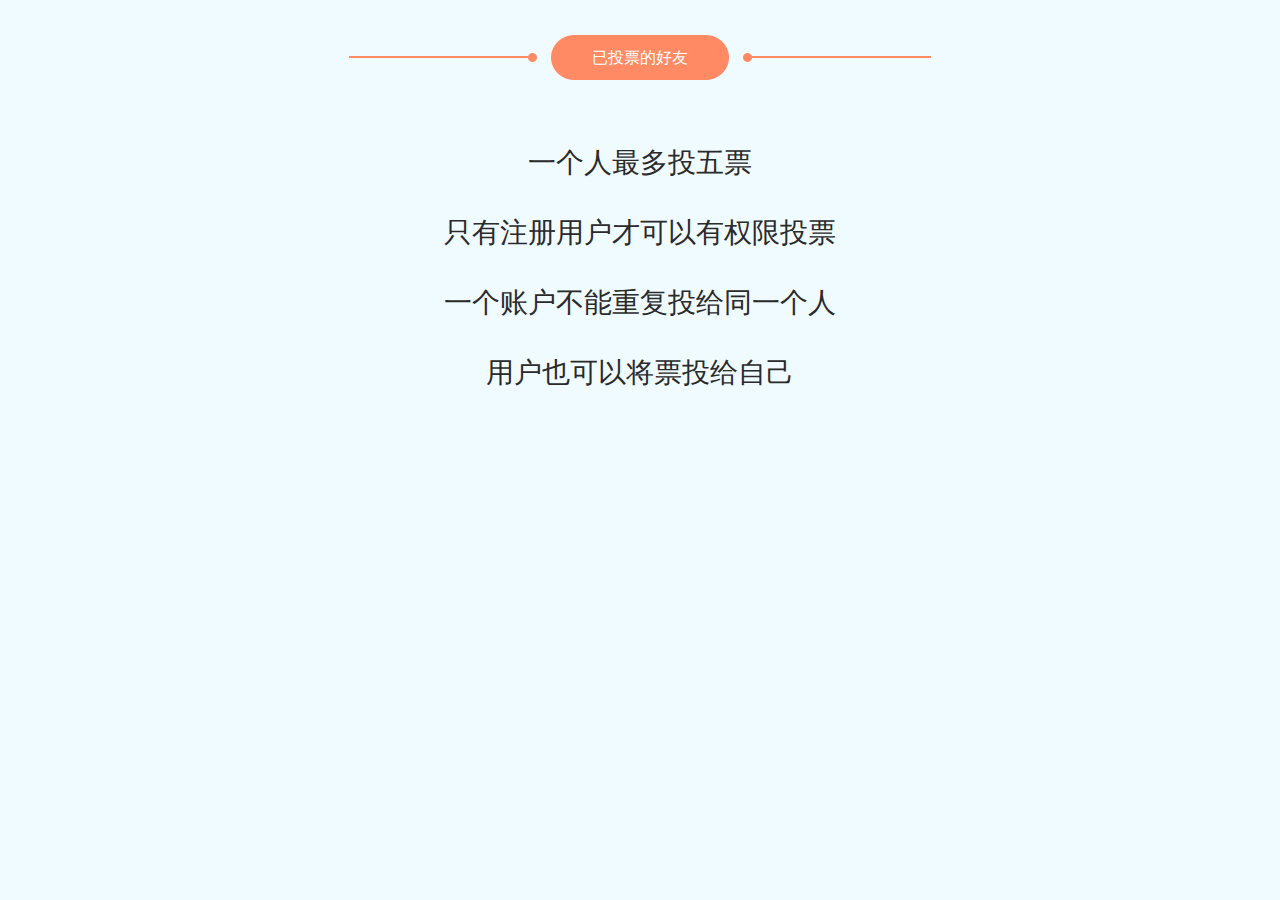
<file: template/activity.html>
<!DOCTYPE html>
<html lang="en">
<head>
    <meta http-equiv="X-UA-Compatible" content="IE=edge" />
    <meta charset="UTF-8">
    <meta http-equiv="Content-Type" content="text/html; charset=utf-8" />
    <meta http-equiv="X-UA-Compatible" content="IE=edge,chrome=1">
    <meta name="renderer" content="webkit">
    <meta content="yes" name="apple-mobile-web-app-capable">
    <meta name="viewport" content="width=device-width, initial-scale=1.0, user-scalable=0, minimum-scale=1.0, maximum-scale=1.0">
    <meta name="description" content=" ">
    <meta name="keywords" content="">
    <meta name="format-detection" content="telephone=no">
    <meta http-equiv="Cache-Control" content="no-cache, no-store, must-revalidate">
    <meta http-equiv="Pragma" content="no-cache">
    <meta http-equiv="Expires" content="0">
    <title>首页</title>
    <link rel="stylesheet" href="css/activity.css">
</head>
<body>
    <div class="wrap">
        <section>
            <div class="title">
                已投票的好友
            </div>
            <div class="content">
                <p>一个人最多投五票</p>
                <p>只有注册用户才可以有权限投票</p>
                <p>一个账户不能重复投给同一个人</p>
                <p>用户也可以将票投给自己</p>
            </div>
        </section>
    </div>
</body>
<script src="js/base.js"></script>
<script src="js/zepto.js"></script>
<script>
    $(function()
    {
        
        
    })
</script>


</html>
</file>
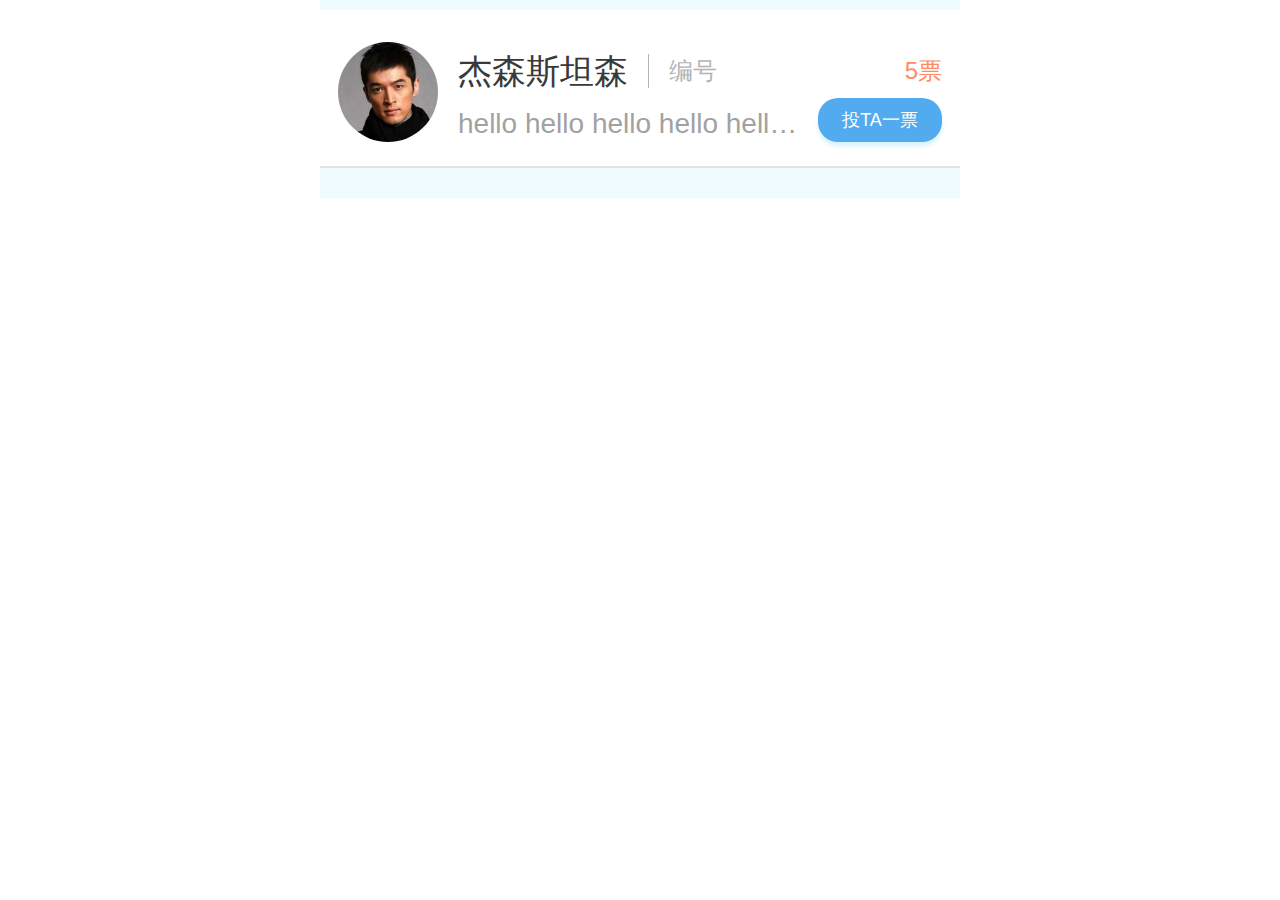
<file: template/search.html>
<!DOCTYPE html>
<html lang="en">

<head>
    <meta http-equiv="X-UA-Compatible" content="IE=edge" />
    <meta charset="UTF-8">
    <meta http-equiv="Content-Type" content="text/html; charset=utf-8" />
    <meta http-equiv="X-UA-Compatible" content="IE=edge,chrome=1">
    <meta name="renderer" content="webkit">
    <meta content="yes" name="apple-mobile-web-app-capable">
    <meta name="viewport" content="width=device-width, initial-scale=1.0, user-scalable=0, minimum-scale=1.0, maximum-scale=1.0">
    <meta name="description" content=" ">
    <meta name="keywords" content="">
    <meta name="format-detection" content="telephone=no">
    <meta http-equiv="Cache-Control" content="no-cache, no-store, must-revalidate">
    <meta http-equiv="Pragma" content="no-cache">
    <meta http-equiv="Expires" content="0">
    <title>首页</title>
    <link rel="stylesheet" href="css/index.css">
    <script src="js/base.js"></script>
</head>

<body>
    <div class="wrap">
        <!-- 头部开始 -->
        
        <!-- 头部结束 -->
        
        <!-- list开始 -->
        <section>
            <ul id="lists">
                <li>
                    <a href="#" class="header">
                        <img src="imgs/boy.png" alt="">
                    </a>
                    <div class="user_list">
                        <p class="user_msg"><span>杰森斯坦森</span><em>编号</em><i>5票</i></p>
                        <div>
                            <p>hello hello hello hello hello hello</p>
                            <button>投TA一票</button>
                        </div>
                    </div>
                </li>
            </ul>
        </section>
        <!-- list结束 -->
        
        
    </div>
</body>
<script src="js/zepto.js"></script>
<script>
   
</script>

</html>
</file>
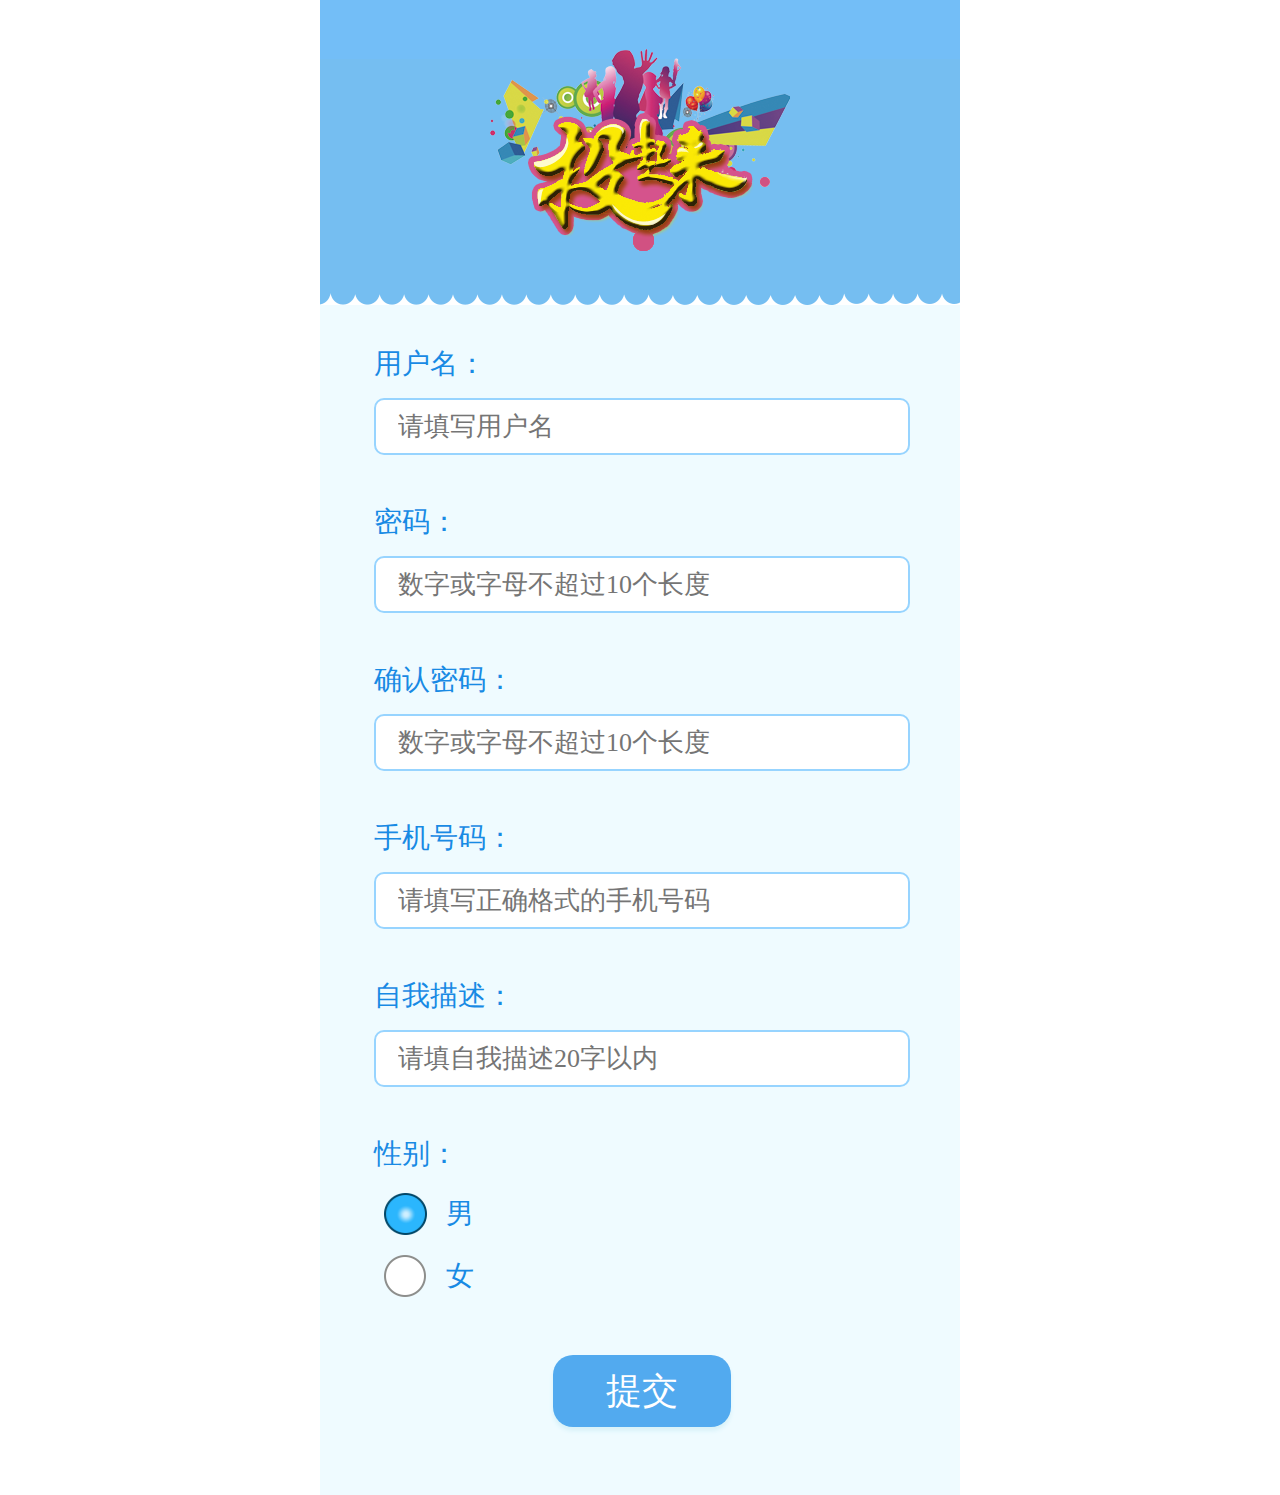
<file: template/signup.html>
<!DOCTYPE html>
<html lang="en">
<head>
    <meta http-equiv="X-UA-Compatible" content="IE=edge" />
    <meta charset="UTF-8">
    <meta http-equiv="Content-Type" content="text/html; charset=utf-8" />
    <meta http-equiv="X-UA-Compatible" content="IE=edge,chrome=1">
    <meta name="renderer" content="webkit">
    <meta content="yes" name="apple-mobile-web-app-capable">
    <meta name="viewport" content="width=device-width, initial-scale=1.0, user-scalable=0, minimum-scale=1.0, maximum-scale=1.0">
    <meta name="description" content=" ">
    <meta name="keywords" content="">
    <meta name="format-detection" content="telephone=no">
    <meta http-equiv="Cache-Control" content="no-cache, no-store, must-revalidate">
    <meta http-equiv="Pragma" content="no-cache">
    <meta http-equiv="Expires" content="0">
    <title>首页</title>
    <link rel="stylesheet" href="css/signup.css">
</head>
<body>
    <div class="wrap">
        <header>
            <div>
                
            </div>
        </header>
        
        <section>
            <ul>
                <li>
                    <p>用户名：</p>
                    <input x-format="username" name="username" type="text" placeholder="请填写用户名">
                </li>
                <li>
                    <p>密码：</p>
                    <input x-format="password" name="password" type="password" placeholder="数字或字母不超过10个长度">
                </li>
                <li>
                    <p>确认密码：</p>
                    <input x-format="password" name="rpassword" type="password" placeholder="数字或字母不超过10个长度">
                </li>
                <li>
                    <p>手机号码：</p>
                    <input x-format="phone" name="tel" type="number" placeholder="请填写正确格式的手机号码">
                </li>
                <li>
                    <p>自我描述：</p>
                    <input x-format="describe" name="describe" type="text" placeholder="请填自我描述20字以内">
                </li>
                <li>
                    <p>性别：</p>
                    <div id="sex" data-sex="男">
                        <a class="radio on" href="javascript:;">男</a>
                        <a class="radio" href="javascript:;">女</a>
                    </div>
                </li>
                <li>
                    <div class="btn_box">
                        <button id="submit">提交</button>
                    </div>
                </li>
            </ul>
        </section>
    </div>
</body>
<script src="js/base.js"></script>
<script src="js/zepto.js"></script>
<script>
    $(function()
    {
        $('#submit').click(function()
        {
            let username = $('[name=username]').val()
            let password = $('[name=password]').val()
            let rpassword = $('[name=rpassword]').val()
            let tel = $('[name=tel]').val()
            let describe = $('[name=describe]').val()
            let sex = $('#sex').attr('data-sex')
            var user = [
                username,
                password,
                rpassword,
                tel,
                describe,
                sex
            ]
            console.log(user)
            user.forEach(function(item)
            {
                if(item == '') return alert(item + '不能为空')
                console.log(item)
            })
        })
        
        $('#sex a').click(function()
        {
            if($(this).hasClass == 'on')
            {
                $(this).removeClass('on')
            }
            else
            {
                $(this).addClass('on')
            }
            $(this).siblings().removeClass('on')
            $('#sex').attr({'data-sex': $(this).html()})
        })
        
        
        
        //正则验证？？
        var types = {
            'phone' : /^1\d{8}/,//电话
            'password' : /^[a-zA-Z]\w{5,10}$/g,    //密码：数字|字母 不超过10
            'username' : /\S/,  //用户名
            'describe': /\S/
        }
        var a_input = $('input');
        a_input.each(function()
        {
            //var placehd = $(this).attr('placeholder');
            a_input.keydown(function()
            {
                $(this).css({ 'border-color' : '' });
                //$(this).attr('placeholder', placehd);
            });

            a_input.change(function()
            {
                var oFormat = $(this).attr('x-format');
                if(oFormat in types)
                {
                    oFormat = types[oFormat];
                }
                else
                {
                    oFormat = new RegExp(oFormat, 'gi');
                }

                if($(this).val().match(oFormat) == null )
                {
                    $(this).val('');
                    $(this).css({ 'border-color' : '#f40', 'outline' : 'none'});
                    //$(this).attr('placeholder','输入错误，请重新输入');
                    //alert('输入错误，请重新输入')
                }
            });
        });
        
        
        
    })
</script>


</html>
</file>
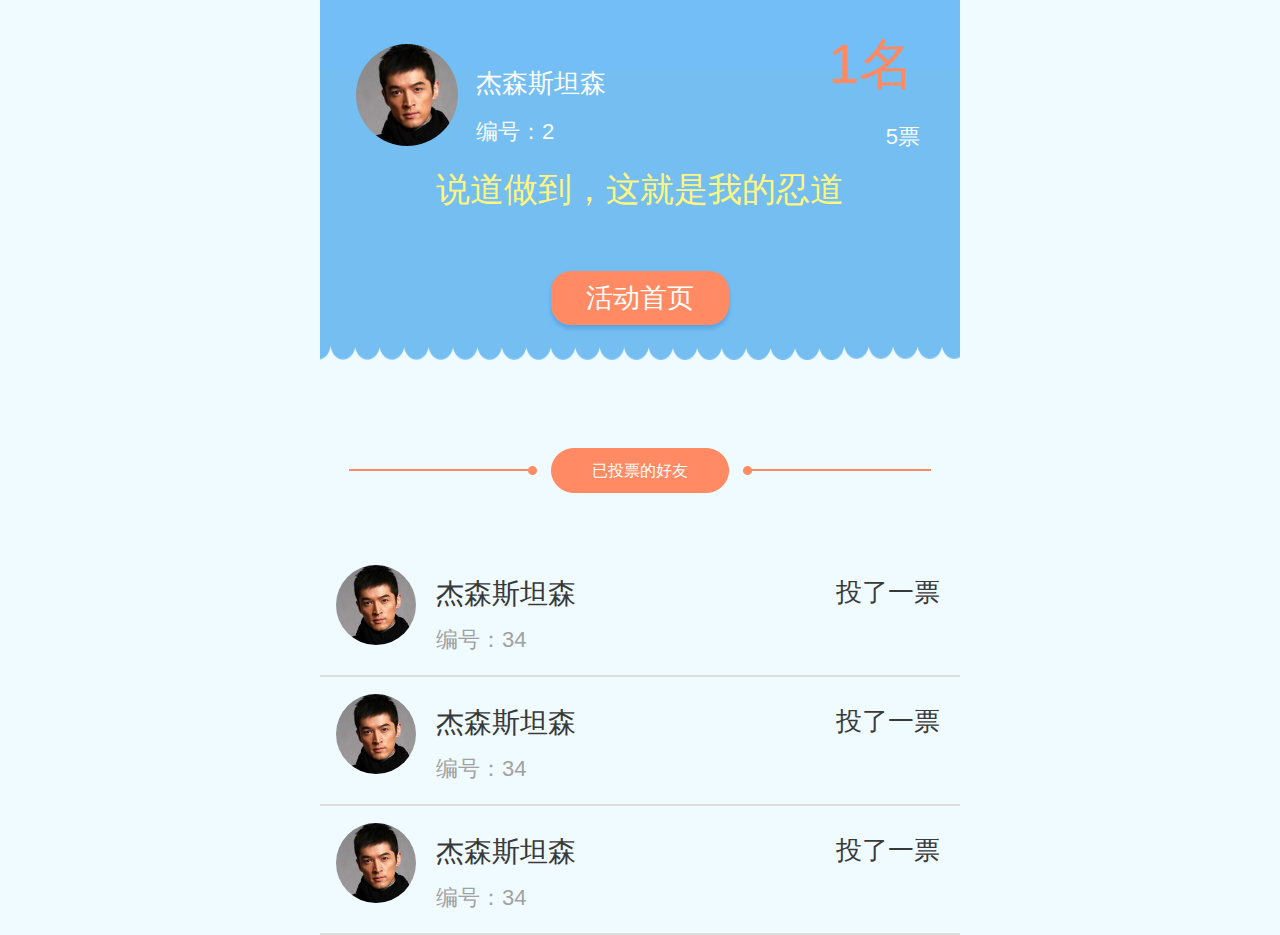
<file: template/user.html>
<!DOCTYPE html>
<html lang="en">
<head>
    <meta http-equiv="X-UA-Compatible" content="IE=edge" />
    <meta charset="UTF-8">
    <meta http-equiv="Content-Type" content="text/html; charset=utf-8" />
    <meta http-equiv="X-UA-Compatible" content="IE=edge,chrome=1">
    <meta name="renderer" content="webkit">
    <meta content="yes" name="apple-mobile-web-app-capable">
    <meta name="viewport" content="width=device-width, initial-scale=1.0, user-scalable=0, minimum-scale=1.0, maximum-scale=1.0">
    <meta name="description" content=" ">
    <meta name="keywords" content="">
    <meta name="format-detection" content="telephone=no">
    <meta http-equiv="Cache-Control" content="no-cache, no-store, must-revalidate">
    <meta http-equiv="Pragma" content="no-cache">
    <meta http-equiv="Expires" content="0">
    <title>首页</title>
    <link rel="stylesheet" href="css/user.css">
</head>
<body>
    <div class="wrap">
        <header>
            <div class="user_info">
                <a href="javascript:;"><img src="./imgs/boy.png" alt=""></a>
                <div>
                    <h3>杰森斯坦森</h3>
                    <p>编号：2</p>
                </div>
            </div>
            <h5>说道做到，这就是我的忍道 </h5>
            <div class="btn_box">
                <a class="btn" href="/template/index.html">活动首页</a>
            </div>
            <div class="pos">
                <h3>1名</h3>
                <p>5票</p>
            </div>
        </header>
        
        <section>
            <div class="title">
                已投票的好友
            </div>
            <ul>
                <li>
                    <a href="#"><img src="imgs/boy.png" alt=""></a>
                    <div>
                        <h2>杰森斯坦森<span>投了一票</span></h2>
                        <p>编号：34</p>
                    </div>
                </li>
                <li>
                    <a href="#"><img src="imgs/boy.png" alt=""></a>
                    <div>
                        <h2>杰森斯坦森<span>投了一票</span></h2>
                        <p>编号：34</p>
                    </div>
                </li>
                <li>
                    <a href="#"><img src="imgs/boy.png" alt=""></a>
                    <div>
                        <h2>杰森斯坦森<span>投了一票</span></h2>
                        <p>编号：34</p>
                    </div>
                </li>
            </ul>
        </section>
    </div>
</body>
<script src="js/base.js"></script>
<script src="js/zepto.js"></script>
<script>
    $(function()
    {
        
        
    })
</script>


</html>
</file>
<file: template/css/activity.css>
@charset "utf-8";
/* 清除默认样式 */
/*
@charset "utf-8";
*/
/* 清除默认样式 
//@import "base";
.reset();
*/
/* webkit, opera, IE9 */
::selection {
  background: #fc9e2f /*fcd3da*/;
  color: #fff;
}
/* mozilla firefox */
::-moz-selection {
  background: #fc9e2f;
  color: #fff;
}
input::-ms-clear {
  display: none;
}
input::-ms-reveal {
  display: none;
}
.cl:after,
.clearfix:after {
  content: "";
  display: block;
  height: 0;
  clear: both;
  visibility: hidden;
}
.cl,
.clearfix {
  zoom: 1;
}
.mt-13 {
  margin-top: 13px;
}
.mt-0 {
  margin-top: 0px !important;
}
.mt-5 {
  margin-top: 5px !important;
}
.mt-10 {
  margin-top: 10px !important;
}
.mt-40 {
  margin-top: 40px;
}
.mt-60 {
  margin-top: 60px;
}
.ml-20 {
  margin-left: 20px;
}
.ml-30 {
  margin-left: 30px;
}
.ml-50 {
  margin-left: 50px;
}
.pb-0 {
  padding-bottom: 0px !important;
}
.bd-c {
  border: 1px solid #ccc;
}
/*
 *  STYLE 1
 */
#style-1::-webkit-scrollbar-track {
  -webkit-box-shadow: inset 0 0 6px rgba(0, 0, 0, 0.3);
  border-radius: 10px;
  background-color: #0f0d0d;
}
#style-1::-webkit-scrollbar {
  width: 6px;
  height: 10px;
  background-color: #F5F5F5;
}
#style-1::-webkit-scrollbar-horizontal {
  border-radius: 10px;
  -webkit-box-shadow: inset 0 0 6px rgba(0, 0, 0, 0.3);
  background-color: #555;
}
/*
 *  STYLE 2
 */
#style-2::-webkit-scrollbar-track {
  -webkit-box-shadow: inset 0 0 6px rgba(0, 0, 0, 0.3);
  border-radius: 0px;
  background-color: #F5F5F5;
}
#style-2::-webkit-scrollbar {
  width: 10px;
  height: 10px;
  background-color: #F5F5F5;
}
#style-2::-webkit-scrollbar-thumb {
  border-radius: 0px;
  -webkit-box-shadow: inset 0 0 6px rgba(0, 0, 0, 0.3);
  background-color: #3c3c3c;
}
/*
 *  STYLE 3
 */
#style-3::-webkit-scrollbar-track {
  -webkit-box-shadow: inset 0 0 6px rgba(0, 0, 0, 0.3);
  background-color: #F5F5F5;
}
#style-3::-webkit-scrollbar {
  width: 6px;
  height: 6px;
  background-color: #F5F5F5;
}
#style-3::-webkit-scrollbar-thumb {
  background-color: #000000;
}
/*
 *  STYLE 4
 */
#style-4::-webkit-scrollbar-track {
  -webkit-box-shadow: inset 0 0 6px rgba(0, 0, 0, 0.3);
  background-color: #F5F5F5;
}
#style-4::-webkit-scrollbar {
  width: 10px;
  background-color: #F5F5F5;
}
#style-4::-webkit-scrollbar-thumb {
  background-color: #000000;
  border: 2px solid #555555;
}
/*
 *  STYLE 5
 */
#style-5::-webkit-scrollbar-track {
  -webkit-box-shadow: inset 0 0 6px rgba(0, 0, 0, 0.3);
  background-color: #F5F5F5;
}
#style-5::-webkit-scrollbar {
  width: 10px;
  background-color: #F5F5F5;
}
#style-5::-webkit-scrollbar-thumb {
  background-color: #0ae;
  background-image: -webkit-gradient(linear, 0 0, 0 100%, color-stop(0.5, rgba(255, 255, 255, 0.2)), color-stop(0.5, transparent), to(transparent));
}
/*
 *  STYLE 6
 */
#style-6::-webkit-scrollbar-track {
  -webkit-box-shadow: inset 0 0 6px rgba(0, 0, 0, 0.3);
  background-color: #F5F5F5;
}
#style-6::-webkit-scrollbar {
  width: 10px;
  background-color: #F5F5F5;
}
#style-6::-webkit-scrollbar-thumb {
  background-color: #F90;
  background-image: -webkit-linear-gradient(45deg, rgba(255, 255, 255, 0.2) 25%, transparent 25%, transparent 50%, rgba(255, 255, 255, 0.2) 50%, rgba(255, 255, 255, 0.2) 75%, transparent 75%, transparent);
}
/*
 *  STYLE 7
 */
#style-7::-webkit-scrollbar-track {
  -webkit-box-shadow: inset 0 0 6px rgba(0, 0, 0, 0.3);
  background-color: #F5F5F5;
  border-radius: 10px;
}
#style-7::-webkit-scrollbar {
  width: 10px;
  background-color: #F5F5F5;
}
#style-7::-webkit-scrollbar-thumb {
  border-radius: 10px;
  background-image: -webkit-gradient(linear, left bottom, left top, color-stop(0.44, #7a99d9), color-stop(0.72, #497dbd), color-stop(0.86, #1c3a94));
}
/*
 *  STYLE 8
 */
#style-8::-webkit-scrollbar-track {
  border: 1px solid black;
  background-color: #F5F5F5;
}
#style-8::-webkit-scrollbar {
  width: 10px;
  background-color: #F5F5F5;
}
#style-8::-webkit-scrollbar-thumb {
  background-color: #000000;
}
/*
 *  STYLE 9
 */
#style-9::-webkit-scrollbar-track {
  -webkit-box-shadow: inset 0 0 6px rgba(0, 0, 0, 0.3);
  background-color: #F5F5F5;
}
#style-9::-webkit-scrollbar {
  width: 10px;
  background-color: #F5F5F5;
}
#style-9::-webkit-scrollbar-thumb {
  background-color: #F90;
  background-image: -webkit-linear-gradient(90deg, rgba(255, 255, 255, 0.2) 25%, transparent 25%, transparent 50%, rgba(255, 255, 255, 0.2) 50%, rgba(255, 255, 255, 0.2) 75%, transparent 75%, transparent);
}
/*
 *  STYLE 10
 */
#style-10::-webkit-scrollbar-track {
  -webkit-box-shadow: inset 0 0 6px rgba(0, 0, 0, 0.3);
  background-color: #F5F5F5;
  border-radius: 10px;
}
#style-10::-webkit-scrollbar {
  width: 10px;
  background-color: #F5F5F5;
}
#style-10::-webkit-scrollbar-thumb {
  background-color: #AAA;
  border-radius: 10px;
  background-image: -webkit-linear-gradient(90deg, rgba(0, 0, 0, 0.2) 25%, transparent 25%, transparent 50%, rgba(0, 0, 0, 0.2) 50%, rgba(0, 0, 0, 0.2) 75%, transparent 75%, transparent);
}
/*
 *  STYLE 11
 */
#style-11::-webkit-scrollbar-track {
  -webkit-box-shadow: inset 0 0 6px rgba(0, 0, 0, 0.3);
  background-color: #F5F5F5;
  border-radius: 10px;
}
#style-11::-webkit-scrollbar {
  width: 10px;
  background-color: #F5F5F5;
}
#style-11::-webkit-scrollbar-thumb {
  background-color: #3366FF;
  border-radius: 10px;
  background-image: -webkit-linear-gradient(0deg, rgba(255, 255, 255, 0.5) 25%, transparent 25%, transparent 50%, rgba(255, 255, 255, 0.5) 50%, rgba(255, 255, 255, 0.5) 75%, transparent 75%, transparent);
}
/*
 *  STYLE 12
 */
#style-12::-webkit-scrollbar-track {
  -webkit-box-shadow: inset 0 0 6px rgba(0, 0, 0, 0.9);
  border-radius: 10px;
  background-color: #444444;
}
#style-12::-webkit-scrollbar {
  width: 12px;
  background-color: #F5F5F5;
}
#style-12::-webkit-scrollbar-thumb {
  border-radius: 10px;
  background-color: #D62929;
  background-image: -webkit-linear-gradient(90deg, transparent, rgba(0, 0, 0, 0.4) 50%, transparent, transparent);
}
/*
 *  STYLE 13
 */
#style-13::-webkit-scrollbar-track {
  -webkit-box-shadow: inset 0 0 6px rgba(0, 0, 0, 0.9);
  border-radius: 10px;
  background-color: #CCCCCC;
}
#style-13::-webkit-scrollbar {
  width: 12px;
  background-color: #F5F5F5;
}
#style-13::-webkit-scrollbar-thumb {
  border-radius: 10px;
  background-color: #D62929;
  background-image: -webkit-linear-gradient(90deg, transparent, rgba(0, 0, 0, 0.4) 50%, transparent, transparent);
}
/*
 *  STYLE 14
 */
#style-14::-webkit-scrollbar-track {
  -webkit-box-shadow: inset 0 0 6px rgba(0, 0, 0, 0.6);
  background-color: #CCCCCC;
}
#style-14::-webkit-scrollbar {
  width: 10px;
  background-color: #F5F5F5;
}
#style-14::-webkit-scrollbar-thumb {
  background-color: #FFF;
  background-image: -webkit-linear-gradient(90deg, #000000 0%, #000000 25%, transparent 100%, #000000 75%, transparent);
}
/*
 *  STYLE 15
 */
#style-15::-webkit-scrollbar-track {
  -webkit-box-shadow: inset 0 0 6px rgba(0, 0, 0, 0.1);
  background-color: #F5F5F5;
  border-radius: 10px;
}
#style-15::-webkit-scrollbar {
  width: 10px;
  background-color: #F5F5F5;
}
#style-15::-webkit-scrollbar-thumb {
  border-radius: 10px;
  background-color: #FFF;
  background-image: -webkit-gradient(linear, 40% 0%, 75% 84%, from(#4d9c41), to(#19911d), color-stop(0.6, #54de5d));
}
/*
 *  STYLE 16
 */
#style-16::-webkit-scrollbar-track {
  -webkit-box-shadow: inset 0 0 6px rgba(0, 0, 0, 0.1);
  background-color: #F5F5F5;
  border-radius: 10px;
}
#style-16::-webkit-scrollbar {
  width: 10px;
  background-color: #F5F5F5;
}
#style-16::-webkit-scrollbar-thumb {
  border-radius: 10px;
  background-color: #FFF;
  background-image: -webkit-linear-gradient(top, #e4f5fc 0%, #bfe8f9 50%, #9fd8ef 51%, #2ab0ed 100%);
}
* {
  margin: 0;
  padding: 0;
}
input,
textarea,
button {
  outline: none;
  border: none;
  background: none;
}
textarea {
  resize: none;
}
a {
  text-decoration: none;
}
h1,
h2,
h3,
h4,
h5,
h6 {
  font-size: 12px;
  font-weight: normal;
}
i,
em {
  font-style: normal;
}
html,
body,
ul,
li,
ol,
dl,
dd,
dt,
p,
h1,
h2,
h3,
h4,
h5,
h6,
form,
fieldset,
legend,
img {
  margin: 0;
  padding: 0;
}
fieldset,
img {
  border: none;
}
address,
caption,
cite,
code,
dfn,
th,
var {
  font-style: normal;
  font-weight: normal;
}
ul,
ol,
li {
  list-style: none;
}
input {
  padding-top: 0;
  padding-bottom: 0;
  font-family: "SimSun", "宋体";
}
input::-moz-focus-inner {
  border: none;
  padding: 0;
}
input {
  vertical-align: middle;
}
input,
textarea,
button {
  font-size: 12px;
  margin: 0;
}
input[type="text"],
input[type="password"],
textarea,
button {
  outline-style: none;
  -webkit-appearance: none;
}
textarea {
  resize: none;
}
input,
textarea,
button {
  background: none;
  border: none;
}
table {
  border-collapse: collapse;
}
body {
  color: #333;
  font: 12px "SimSun", "宋体", "Arial Narrow", HELVETICA;
  background: #fff;
}
a {
  color: #666;
  text-decoration: none;
}
.wrap {
  width: 6.4rem;
  margin: 0 auto;
}
body {
  background: #effbff;
}
section .title {
  width: 5.83rem;
  height: 0.45rem;
  background-image: url(../imgs/shape.png);
  background-repeat: no-repeat;
  background-position: center;
  background-size: 5.83rem 0.45rem;
  color: #fff;
  margin-left: auto;
  margin-right: auto;
  text-align: center;
  line-height: 0.45rem;
  font-size: 0.16rem;
  margin-top: 0.35rem;
}
section .content {
  margin-top: 0.48rem;
}
section .content p {
  text-align: center;
  font-size: 0.28rem;
  color: #2b2a2b;
  line-height: 0.7rem;
}
</file>
<file: template/css/index.css>
@charset "utf-8";
/* 清除默认样式 */
/*
@charset "utf-8";
*/
/* 清除默认样式 
//@import "base";
.reset();
*/
/* webkit, opera, IE9 */
::selection {
  background: #fc9e2f /*fcd3da*/;
  color: #fff;
}
/* mozilla firefox */
::-moz-selection {
  background: #fc9e2f;
  color: #fff;
}
input::-ms-clear {
  display: none;
}
input::-ms-reveal {
  display: none;
}
.cl:after,
.clearfix:after {
  content: "";
  display: block;
  height: 0;
  clear: both;
  visibility: hidden;
}
.cl,
.clearfix {
  zoom: 1;
}
.mt-13 {
  margin-top: 13px;
}
.mt-0 {
  margin-top: 0px !important;
}
.mt-5 {
  margin-top: 5px !important;
}
.mt-10 {
  margin-top: 10px !important;
}
.mt-40 {
  margin-top: 40px;
}
.mt-60 {
  margin-top: 60px;
}
.ml-20 {
  margin-left: 20px;
}
.ml-30 {
  margin-left: 30px;
}
.ml-50 {
  margin-left: 50px;
}
.pb-0 {
  padding-bottom: 0px !important;
}
.bd-c {
  border: 1px solid #ccc;
}
/*
 *  STYLE 1
 */
#style-1::-webkit-scrollbar-track {
  -webkit-box-shadow: inset 0 0 6px rgba(0, 0, 0, 0.3);
  border-radius: 10px;
  background-color: #0f0d0d;
}
#style-1::-webkit-scrollbar {
  width: 6px;
  height: 10px;
  background-color: #F5F5F5;
}
#style-1::-webkit-scrollbar-horizontal {
  border-radius: 10px;
  -webkit-box-shadow: inset 0 0 6px rgba(0, 0, 0, 0.3);
  background-color: #555;
}
/*
 *  STYLE 2
 */
#style-2::-webkit-scrollbar-track {
  -webkit-box-shadow: inset 0 0 6px rgba(0, 0, 0, 0.3);
  border-radius: 0px;
  background-color: #F5F5F5;
}
#style-2::-webkit-scrollbar {
  width: 10px;
  height: 10px;
  background-color: #F5F5F5;
}
#style-2::-webkit-scrollbar-thumb {
  border-radius: 0px;
  -webkit-box-shadow: inset 0 0 6px rgba(0, 0, 0, 0.3);
  background-color: #3c3c3c;
}
/*
 *  STYLE 3
 */
#style-3::-webkit-scrollbar-track {
  -webkit-box-shadow: inset 0 0 6px rgba(0, 0, 0, 0.3);
  background-color: #F5F5F5;
}
#style-3::-webkit-scrollbar {
  width: 6px;
  height: 6px;
  background-color: #F5F5F5;
}
#style-3::-webkit-scrollbar-thumb {
  background-color: #000000;
}
/*
 *  STYLE 4
 */
#style-4::-webkit-scrollbar-track {
  -webkit-box-shadow: inset 0 0 6px rgba(0, 0, 0, 0.3);
  background-color: #F5F5F5;
}
#style-4::-webkit-scrollbar {
  width: 10px;
  background-color: #F5F5F5;
}
#style-4::-webkit-scrollbar-thumb {
  background-color: #000000;
  border: 2px solid #555555;
}
/*
 *  STYLE 5
 */
#style-5::-webkit-scrollbar-track {
  -webkit-box-shadow: inset 0 0 6px rgba(0, 0, 0, 0.3);
  background-color: #F5F5F5;
}
#style-5::-webkit-scrollbar {
  width: 10px;
  background-color: #F5F5F5;
}
#style-5::-webkit-scrollbar-thumb {
  background-color: #0ae;
  background-image: -webkit-gradient(linear, 0 0, 0 100%, color-stop(0.5, rgba(255, 255, 255, 0.2)), color-stop(0.5, transparent), to(transparent));
}
/*
 *  STYLE 6
 */
#style-6::-webkit-scrollbar-track {
  -webkit-box-shadow: inset 0 0 6px rgba(0, 0, 0, 0.3);
  background-color: #F5F5F5;
}
#style-6::-webkit-scrollbar {
  width: 10px;
  background-color: #F5F5F5;
}
#style-6::-webkit-scrollbar-thumb {
  background-color: #F90;
  background-image: -webkit-linear-gradient(45deg, rgba(255, 255, 255, 0.2) 25%, transparent 25%, transparent 50%, rgba(255, 255, 255, 0.2) 50%, rgba(255, 255, 255, 0.2) 75%, transparent 75%, transparent);
}
/*
 *  STYLE 7
 */
#style-7::-webkit-scrollbar-track {
  -webkit-box-shadow: inset 0 0 6px rgba(0, 0, 0, 0.3);
  background-color: #F5F5F5;
  border-radius: 10px;
}
#style-7::-webkit-scrollbar {
  width: 10px;
  background-color: #F5F5F5;
}
#style-7::-webkit-scrollbar-thumb {
  border-radius: 10px;
  background-image: -webkit-gradient(linear, left bottom, left top, color-stop(0.44, #7a99d9), color-stop(0.72, #497dbd), color-stop(0.86, #1c3a94));
}
/*
 *  STYLE 8
 */
#style-8::-webkit-scrollbar-track {
  border: 1px solid black;
  background-color: #F5F5F5;
}
#style-8::-webkit-scrollbar {
  width: 10px;
  background-color: #F5F5F5;
}
#style-8::-webkit-scrollbar-thumb {
  background-color: #000000;
}
/*
 *  STYLE 9
 */
#style-9::-webkit-scrollbar-track {
  -webkit-box-shadow: inset 0 0 6px rgba(0, 0, 0, 0.3);
  background-color: #F5F5F5;
}
#style-9::-webkit-scrollbar {
  width: 10px;
  background-color: #F5F5F5;
}
#style-9::-webkit-scrollbar-thumb {
  background-color: #F90;
  background-image: -webkit-linear-gradient(90deg, rgba(255, 255, 255, 0.2) 25%, transparent 25%, transparent 50%, rgba(255, 255, 255, 0.2) 50%, rgba(255, 255, 255, 0.2) 75%, transparent 75%, transparent);
}
/*
 *  STYLE 10
 */
#style-10::-webkit-scrollbar-track {
  -webkit-box-shadow: inset 0 0 6px rgba(0, 0, 0, 0.3);
  background-color: #F5F5F5;
  border-radius: 10px;
}
#style-10::-webkit-scrollbar {
  width: 10px;
  background-color: #F5F5F5;
}
#style-10::-webkit-scrollbar-thumb {
  background-color: #AAA;
  border-radius: 10px;
  background-image: -webkit-linear-gradient(90deg, rgba(0, 0, 0, 0.2) 25%, transparent 25%, transparent 50%, rgba(0, 0, 0, 0.2) 50%, rgba(0, 0, 0, 0.2) 75%, transparent 75%, transparent);
}
/*
 *  STYLE 11
 */
#style-11::-webkit-scrollbar-track {
  -webkit-box-shadow: inset 0 0 6px rgba(0, 0, 0, 0.3);
  background-color: #F5F5F5;
  border-radius: 10px;
}
#style-11::-webkit-scrollbar {
  width: 10px;
  background-color: #F5F5F5;
}
#style-11::-webkit-scrollbar-thumb {
  background-color: #3366FF;
  border-radius: 10px;
  background-image: -webkit-linear-gradient(0deg, rgba(255, 255, 255, 0.5) 25%, transparent 25%, transparent 50%, rgba(255, 255, 255, 0.5) 50%, rgba(255, 255, 255, 0.5) 75%, transparent 75%, transparent);
}
/*
 *  STYLE 12
 */
#style-12::-webkit-scrollbar-track {
  -webkit-box-shadow: inset 0 0 6px rgba(0, 0, 0, 0.9);
  border-radius: 10px;
  background-color: #444444;
}
#style-12::-webkit-scrollbar {
  width: 12px;
  background-color: #F5F5F5;
}
#style-12::-webkit-scrollbar-thumb {
  border-radius: 10px;
  background-color: #D62929;
  background-image: -webkit-linear-gradient(90deg, transparent, rgba(0, 0, 0, 0.4) 50%, transparent, transparent);
}
/*
 *  STYLE 13
 */
#style-13::-webkit-scrollbar-track {
  -webkit-box-shadow: inset 0 0 6px rgba(0, 0, 0, 0.9);
  border-radius: 10px;
  background-color: #CCCCCC;
}
#style-13::-webkit-scrollbar {
  width: 12px;
  background-color: #F5F5F5;
}
#style-13::-webkit-scrollbar-thumb {
  border-radius: 10px;
  background-color: #D62929;
  background-image: -webkit-linear-gradient(90deg, transparent, rgba(0, 0, 0, 0.4) 50%, transparent, transparent);
}
/*
 *  STYLE 14
 */
#style-14::-webkit-scrollbar-track {
  -webkit-box-shadow: inset 0 0 6px rgba(0, 0, 0, 0.6);
  background-color: #CCCCCC;
}
#style-14::-webkit-scrollbar {
  width: 10px;
  background-color: #F5F5F5;
}
#style-14::-webkit-scrollbar-thumb {
  background-color: #FFF;
  background-image: -webkit-linear-gradient(90deg, #000000 0%, #000000 25%, transparent 100%, #000000 75%, transparent);
}
/*
 *  STYLE 15
 */
#style-15::-webkit-scrollbar-track {
  -webkit-box-shadow: inset 0 0 6px rgba(0, 0, 0, 0.1);
  background-color: #F5F5F5;
  border-radius: 10px;
}
#style-15::-webkit-scrollbar {
  width: 10px;
  background-color: #F5F5F5;
}
#style-15::-webkit-scrollbar-thumb {
  border-radius: 10px;
  background-color: #FFF;
  background-image: -webkit-gradient(linear, 40% 0%, 75% 84%, from(#4d9c41), to(#19911d), color-stop(0.6, #54de5d));
}
/*
 *  STYLE 16
 */
#style-16::-webkit-scrollbar-track {
  -webkit-box-shadow: inset 0 0 6px rgba(0, 0, 0, 0.1);
  background-color: #F5F5F5;
  border-radius: 10px;
}
#style-16::-webkit-scrollbar {
  width: 10px;
  background-color: #F5F5F5;
}
#style-16::-webkit-scrollbar-thumb {
  border-radius: 10px;
  background-color: #FFF;
  background-image: -webkit-linear-gradient(top, #e4f5fc 0%, #bfe8f9 50%, #9fd8ef 51%, #2ab0ed 100%);
}
* {
  margin: 0;
  padding: 0;
}
input,
textarea,
button {
  outline: none;
  border: none;
  background: none;
}
textarea {
  resize: none;
}
a {
  text-decoration: none;
}
h1,
h2,
h3,
h4,
h5,
h6 {
  font-size: 12px;
  font-weight: normal;
}
i,
em {
  font-style: normal;
}
html,
body,
ul,
li,
ol,
dl,
dd,
dt,
p,
h1,
h2,
h3,
h4,
h5,
h6,
form,
fieldset,
legend,
img {
  margin: 0;
  padding: 0;
}
fieldset,
img {
  border: none;
}
address,
caption,
cite,
code,
dfn,
th,
var {
  font-style: normal;
  font-weight: normal;
}
ul,
ol,
li {
  list-style: none;
}
input {
  padding-top: 0;
  padding-bottom: 0;
  font-family: "SimSun", "宋体";
}
input::-moz-focus-inner {
  border: none;
  padding: 0;
}
input {
  vertical-align: middle;
}
input,
textarea,
button {
  font-size: 12px;
  margin: 0;
}
input[type="text"],
input[type="password"],
textarea,
button {
  outline-style: none;
  -webkit-appearance: none;
}
textarea {
  resize: none;
}
input,
textarea,
button {
  background: none;
  border: none;
}
table {
  border-collapse: collapse;
}
body {
  color: #333;
  font: 12px "SimSun", "宋体", "Arial Narrow", HELVETICA;
  background: #fff;
}
a {
  color: #666;
  text-decoration: none;
}
.wrap {
  width: 6.4rem;
  margin: 0 auto;
}
header {
  width: 100%;
  height: 5.88rem;
  background-image: url(../imgs/title.png);
  background-size: 3rem 2.06rem;
  background-repeat: no-repeat;
  background-position: center 0.48rem;
  background-color: #73bef7;
  border-bottom: 0.04rem solid #3ea0e6;
}
header .btn {
  width: 2.36rem;
  height: 0.7rem;
  display: block;
  margin: auto;
  margin-top: 3.3rem;
  background: #ff8a63;
  border-radius: 0.2rem;
  font-size: 0.28rem;
  color: #fff;
  box-shadow: 0 4px 4px #58a6e8;
  text-align: center;
  line-height: 0.7rem;
}
nav {
  padding-top: 0.2rem;
  padding-left: 0.23rem;
  padding-right: 0.23rem;
  zoom: 1;
  *zoom: 1;
}
nav:before,
nav:after {
  display: table;
  content: "";
}
nav:after {
  clear: both;
}
nav a {
  font-size: 0.28rem;
  color: #105287;
  text-decoration: underline;
}
nav .left {
  float: left;
}
nav .right {
  float: right;
}
.search_box {
  width: 5.11rem;
  border: 2px solid #3b9fe6;
  border-radius: 0.3rem;
  background: #42a2e7;
  margin: 0 auto;
  margin-top: 0.2rem;
  overflow: hidden;
}
.search_box input {
  width: 3.37rem;
  height: 0.6rem;
  background: #fff;
  padding: 0 0.34rem;
  font-size: 0.28rem;
  float: left;
}
.search_box button {
  width: 1.02rem;
  height: 0.6rem;
  font-size: 0.32rem;
  color: #fff;
  float: left;
}
section ul {
  padding-top: 0.1rem;
  padding-bottom: 0.2rem;
  background: #effbff;
}
section li {
  padding-top: 0.32rem;
  padding-bottom: 0.24rem;
  background: #fff;
  border-bottom: 0.02rem solid #e6e1e5;
  margin-bottom: 0.1rem;
  zoom: 1;
  *zoom: 1;
}
section li:before,
section li:after {
  display: table;
  content: "";
}
section li:after {
  clear: both;
}
section .header {
  width: 1rem;
  height: 1rem;
  border-radius: 100%;
  overflow: hidden;
  margin-left: 0.18rem;
  float: left;
}
section .header img {
  width: 100%;
  height: 100%;
}
section .user_list {
  width: 4.84rem;
  margin-left: 0.2rem;
  margin-top: 0.12rem;
  float: left;
}
section .user_list .user_msg {
  line-height: 0.34rem;
  zoom: 1;
  *zoom: 1;
}
section .user_list .user_msg:before,
section .user_list .user_msg:after {
  display: table;
  content: "";
}
section .user_list .user_msg:after {
  clear: both;
}
section .user_list span {
  font-size: 0.34rem;
  color: #3a393a;
  padding-right: 0.2rem;
  float: left;
}
section .user_list em {
  font-size: 0.24rem;
  color: #b4b4b4;
  padding-left: 0.2rem;
  border-left: 1px solid #b4b4b4;
  float: left;
}
section .user_list i {
  font-size: 0.24rem;
  color: #ff8a63;
  float: right;
  display: inline;
}
section .user_list div p {
  font-size: 0.28rem;
  color: #a2a1a2;
  margin-top: 0.2rem;
  max-width: 3.4rem;
  float: left;
  overflow: hidden;
  text-overflow: ellipsis;
  white-space: nowrap;
  width: 3.4rem;
}
section .user_list div button {
  width: 1.24rem;
  height: 0.44rem;
  background: #52aaef;
  border-radius: 0.2rem;
  font-size: 0.18rem;
  color: #fff;
  margin-top: 0.1rem;
  float: right;
  display: inline;
  box-shadow: 0 4px 4px #d8f2f9;
}
.signin {
  display: none;
  position: fixed;
  top: 0;
  left: 0;
  width: 100%;
  height: 100%;
  background: rgba(0, 0, 0, 0.6);
}
.signin div {
  width: 4.54rem;
  height: 3.68rem;
  background: #fff;
  border-radius: 0.2rem;
  position: absolute;
  top: 50%;
  left: 50%;
  margin-top: -1.84rem;
  margin-left: -2.27rem;
}
.signin h5 {
  font-size: 0.32rem;
  color: #4d4d4d;
  line-height: 0.8rem;
  text-align: center;
}
.signin input {
  width: 3.23rem;
  height: 0.5rem;
  border: 0.02rem solid #a0d5ff;
  border-radius: 0.1rem;
  margin-bottom: 0.24rem;
  margin-left: 0.45rem;
  padding: 0 0.2rem;
  font-size: 0.28rem;
}
.signin button {
  width: 1.32rem;
  height: 0.5rem;
  background: #52aaef;
  border-radius: 0.2rem;
  font-size: 0.28rem;
  color: #fff;
  box-shadow: 0 4px 4px #d8f2f9;
  margin-left: 1.62rem;
}
.signin p {
  font-size: 0.24rem;
  color: #5a5a5a;
  line-height: 0.8rem;
  text-align: center;
}
.signin p a {
  font-size: 0.3rem;
  color: #ed937c;
}
.signin_success {
  display: none;
  position: fixed;
  top: 0;
  left: 0;
  width: 100%;
  height: 100%;
  background: rgba(0, 0, 0, 0.6);
}
.signin_success div {
  width: 4.54rem;
  height: 3.68rem;
  background: #fff;
  border-radius: 0.2rem;
  position: absolute;
  top: 50%;
  left: 50%;
  margin-top: -1.84rem;
  margin-left: -2.27rem;
}
.signin_success h5 {
  font-size: 0.55rem;
  color: #fb524c;
  line-height: 1.5rem;
  text-align: center;
}
.signin_success button {
  width: 1.74rem;
  height: 0.66rem;
  background: #52aaef;
  border-radius: 0.2rem;
  font-size: 0.28rem;
  color: #fff;
  box-shadow: 0 4px 4px #d8f2f9;
  margin-left: 1.38rem;
  margin-top: 0.44rem;
}
.signin_success p {
  font-size: 0.42rem;
  color: #1c1c1c;
  text-align: center;
}
.signin_success p a {
  font-size: 0.3rem;
  color: #ed937c;
}
</file>
<file: template/css/signup.css>
@charset "utf-8";
/* 清除默认样式 */
/*
@charset "utf-8";
*/
/* 清除默认样式 
//@import "base";
.reset();
*/
/* webkit, opera, IE9 */
::selection {
  background: #fc9e2f /*fcd3da*/;
  color: #fff;
}
/* mozilla firefox */
::-moz-selection {
  background: #fc9e2f;
  color: #fff;
}
input::-ms-clear {
  display: none;
}
input::-ms-reveal {
  display: none;
}
.cl:after,
.clearfix:after {
  content: "";
  display: block;
  height: 0;
  clear: both;
  visibility: hidden;
}
.cl,
.clearfix {
  zoom: 1;
}
.mt-13 {
  margin-top: 13px;
}
.mt-0 {
  margin-top: 0px !important;
}
.mt-5 {
  margin-top: 5px !important;
}
.mt-10 {
  margin-top: 10px !important;
}
.mt-40 {
  margin-top: 40px;
}
.mt-60 {
  margin-top: 60px;
}
.ml-20 {
  margin-left: 20px;
}
.ml-30 {
  margin-left: 30px;
}
.ml-50 {
  margin-left: 50px;
}
.pb-0 {
  padding-bottom: 0px !important;
}
.bd-c {
  border: 1px solid #ccc;
}
/*
 *  STYLE 1
 */
#style-1::-webkit-scrollbar-track {
  -webkit-box-shadow: inset 0 0 6px rgba(0, 0, 0, 0.3);
  border-radius: 10px;
  background-color: #0f0d0d;
}
#style-1::-webkit-scrollbar {
  width: 6px;
  height: 10px;
  background-color: #F5F5F5;
}
#style-1::-webkit-scrollbar-horizontal {
  border-radius: 10px;
  -webkit-box-shadow: inset 0 0 6px rgba(0, 0, 0, 0.3);
  background-color: #555;
}
/*
 *  STYLE 2
 */
#style-2::-webkit-scrollbar-track {
  -webkit-box-shadow: inset 0 0 6px rgba(0, 0, 0, 0.3);
  border-radius: 0px;
  background-color: #F5F5F5;
}
#style-2::-webkit-scrollbar {
  width: 10px;
  height: 10px;
  background-color: #F5F5F5;
}
#style-2::-webkit-scrollbar-thumb {
  border-radius: 0px;
  -webkit-box-shadow: inset 0 0 6px rgba(0, 0, 0, 0.3);
  background-color: #3c3c3c;
}
/*
 *  STYLE 3
 */
#style-3::-webkit-scrollbar-track {
  -webkit-box-shadow: inset 0 0 6px rgba(0, 0, 0, 0.3);
  background-color: #F5F5F5;
}
#style-3::-webkit-scrollbar {
  width: 6px;
  height: 6px;
  background-color: #F5F5F5;
}
#style-3::-webkit-scrollbar-thumb {
  background-color: #000000;
}
/*
 *  STYLE 4
 */
#style-4::-webkit-scrollbar-track {
  -webkit-box-shadow: inset 0 0 6px rgba(0, 0, 0, 0.3);
  background-color: #F5F5F5;
}
#style-4::-webkit-scrollbar {
  width: 10px;
  background-color: #F5F5F5;
}
#style-4::-webkit-scrollbar-thumb {
  background-color: #000000;
  border: 2px solid #555555;
}
/*
 *  STYLE 5
 */
#style-5::-webkit-scrollbar-track {
  -webkit-box-shadow: inset 0 0 6px rgba(0, 0, 0, 0.3);
  background-color: #F5F5F5;
}
#style-5::-webkit-scrollbar {
  width: 10px;
  background-color: #F5F5F5;
}
#style-5::-webkit-scrollbar-thumb {
  background-color: #0ae;
  background-image: -webkit-gradient(linear, 0 0, 0 100%, color-stop(0.5, rgba(255, 255, 255, 0.2)), color-stop(0.5, transparent), to(transparent));
}
/*
 *  STYLE 6
 */
#style-6::-webkit-scrollbar-track {
  -webkit-box-shadow: inset 0 0 6px rgba(0, 0, 0, 0.3);
  background-color: #F5F5F5;
}
#style-6::-webkit-scrollbar {
  width: 10px;
  background-color: #F5F5F5;
}
#style-6::-webkit-scrollbar-thumb {
  background-color: #F90;
  background-image: -webkit-linear-gradient(45deg, rgba(255, 255, 255, 0.2) 25%, transparent 25%, transparent 50%, rgba(255, 255, 255, 0.2) 50%, rgba(255, 255, 255, 0.2) 75%, transparent 75%, transparent);
}
/*
 *  STYLE 7
 */
#style-7::-webkit-scrollbar-track {
  -webkit-box-shadow: inset 0 0 6px rgba(0, 0, 0, 0.3);
  background-color: #F5F5F5;
  border-radius: 10px;
}
#style-7::-webkit-scrollbar {
  width: 10px;
  background-color: #F5F5F5;
}
#style-7::-webkit-scrollbar-thumb {
  border-radius: 10px;
  background-image: -webkit-gradient(linear, left bottom, left top, color-stop(0.44, #7a99d9), color-stop(0.72, #497dbd), color-stop(0.86, #1c3a94));
}
/*
 *  STYLE 8
 */
#style-8::-webkit-scrollbar-track {
  border: 1px solid black;
  background-color: #F5F5F5;
}
#style-8::-webkit-scrollbar {
  width: 10px;
  background-color: #F5F5F5;
}
#style-8::-webkit-scrollbar-thumb {
  background-color: #000000;
}
/*
 *  STYLE 9
 */
#style-9::-webkit-scrollbar-track {
  -webkit-box-shadow: inset 0 0 6px rgba(0, 0, 0, 0.3);
  background-color: #F5F5F5;
}
#style-9::-webkit-scrollbar {
  width: 10px;
  background-color: #F5F5F5;
}
#style-9::-webkit-scrollbar-thumb {
  background-color: #F90;
  background-image: -webkit-linear-gradient(90deg, rgba(255, 255, 255, 0.2) 25%, transparent 25%, transparent 50%, rgba(255, 255, 255, 0.2) 50%, rgba(255, 255, 255, 0.2) 75%, transparent 75%, transparent);
}
/*
 *  STYLE 10
 */
#style-10::-webkit-scrollbar-track {
  -webkit-box-shadow: inset 0 0 6px rgba(0, 0, 0, 0.3);
  background-color: #F5F5F5;
  border-radius: 10px;
}
#style-10::-webkit-scrollbar {
  width: 10px;
  background-color: #F5F5F5;
}
#style-10::-webkit-scrollbar-thumb {
  background-color: #AAA;
  border-radius: 10px;
  background-image: -webkit-linear-gradient(90deg, rgba(0, 0, 0, 0.2) 25%, transparent 25%, transparent 50%, rgba(0, 0, 0, 0.2) 50%, rgba(0, 0, 0, 0.2) 75%, transparent 75%, transparent);
}
/*
 *  STYLE 11
 */
#style-11::-webkit-scrollbar-track {
  -webkit-box-shadow: inset 0 0 6px rgba(0, 0, 0, 0.3);
  background-color: #F5F5F5;
  border-radius: 10px;
}
#style-11::-webkit-scrollbar {
  width: 10px;
  background-color: #F5F5F5;
}
#style-11::-webkit-scrollbar-thumb {
  background-color: #3366FF;
  border-radius: 10px;
  background-image: -webkit-linear-gradient(0deg, rgba(255, 255, 255, 0.5) 25%, transparent 25%, transparent 50%, rgba(255, 255, 255, 0.5) 50%, rgba(255, 255, 255, 0.5) 75%, transparent 75%, transparent);
}
/*
 *  STYLE 12
 */
#style-12::-webkit-scrollbar-track {
  -webkit-box-shadow: inset 0 0 6px rgba(0, 0, 0, 0.9);
  border-radius: 10px;
  background-color: #444444;
}
#style-12::-webkit-scrollbar {
  width: 12px;
  background-color: #F5F5F5;
}
#style-12::-webkit-scrollbar-thumb {
  border-radius: 10px;
  background-color: #D62929;
  background-image: -webkit-linear-gradient(90deg, transparent, rgba(0, 0, 0, 0.4) 50%, transparent, transparent);
}
/*
 *  STYLE 13
 */
#style-13::-webkit-scrollbar-track {
  -webkit-box-shadow: inset 0 0 6px rgba(0, 0, 0, 0.9);
  border-radius: 10px;
  background-color: #CCCCCC;
}
#style-13::-webkit-scrollbar {
  width: 12px;
  background-color: #F5F5F5;
}
#style-13::-webkit-scrollbar-thumb {
  border-radius: 10px;
  background-color: #D62929;
  background-image: -webkit-linear-gradient(90deg, transparent, rgba(0, 0, 0, 0.4) 50%, transparent, transparent);
}
/*
 *  STYLE 14
 */
#style-14::-webkit-scrollbar-track {
  -webkit-box-shadow: inset 0 0 6px rgba(0, 0, 0, 0.6);
  background-color: #CCCCCC;
}
#style-14::-webkit-scrollbar {
  width: 10px;
  background-color: #F5F5F5;
}
#style-14::-webkit-scrollbar-thumb {
  background-color: #FFF;
  background-image: -webkit-linear-gradient(90deg, #000000 0%, #000000 25%, transparent 100%, #000000 75%, transparent);
}
/*
 *  STYLE 15
 */
#style-15::-webkit-scrollbar-track {
  -webkit-box-shadow: inset 0 0 6px rgba(0, 0, 0, 0.1);
  background-color: #F5F5F5;
  border-radius: 10px;
}
#style-15::-webkit-scrollbar {
  width: 10px;
  background-color: #F5F5F5;
}
#style-15::-webkit-scrollbar-thumb {
  border-radius: 10px;
  background-color: #FFF;
  background-image: -webkit-gradient(linear, 40% 0%, 75% 84%, from(#4d9c41), to(#19911d), color-stop(0.6, #54de5d));
}
/*
 *  STYLE 16
 */
#style-16::-webkit-scrollbar-track {
  -webkit-box-shadow: inset 0 0 6px rgba(0, 0, 0, 0.1);
  background-color: #F5F5F5;
  border-radius: 10px;
}
#style-16::-webkit-scrollbar {
  width: 10px;
  background-color: #F5F5F5;
}
#style-16::-webkit-scrollbar-thumb {
  border-radius: 10px;
  background-color: #FFF;
  background-image: -webkit-linear-gradient(top, #e4f5fc 0%, #bfe8f9 50%, #9fd8ef 51%, #2ab0ed 100%);
}
* {
  margin: 0;
  padding: 0;
}
input,
textarea,
button {
  outline: none;
  border: none;
  background: none;
}
textarea {
  resize: none;
}
a {
  text-decoration: none;
}
h1,
h2,
h3,
h4,
h5,
h6 {
  font-size: 12px;
  font-weight: normal;
}
i,
em {
  font-style: normal;
}
html,
body,
ul,
li,
ol,
dl,
dd,
dt,
p,
h1,
h2,
h3,
h4,
h5,
h6,
form,
fieldset,
legend,
img {
  margin: 0;
  padding: 0;
}
fieldset,
img {
  border: none;
}
address,
caption,
cite,
code,
dfn,
th,
var {
  font-style: normal;
  font-weight: normal;
}
ul,
ol,
li {
  list-style: none;
}
input {
  padding-top: 0;
  padding-bottom: 0;
  font-family: "SimSun", "宋体";
}
input::-moz-focus-inner {
  border: none;
  padding: 0;
}
input {
  vertical-align: middle;
}
input,
textarea,
button {
  font-size: 12px;
  margin: 0;
}
input[type="text"],
input[type="password"],
textarea,
button {
  outline-style: none;
  -webkit-appearance: none;
}
textarea {
  resize: none;
}
input,
textarea,
button {
  background: none;
  border: none;
}
table {
  border-collapse: collapse;
}
body {
  color: #333;
  font: 12px "SimSun", "宋体", "Arial Narrow", HELVETICA;
  background: #fff;
}
a {
  color: #666;
  text-decoration: none;
}
.wrap {
  width: 6.4rem;
  margin: 0 auto;
}
header {
  width: 100%;
  height: 3.05rem;
  background-image: url(../imgs/bgone.png);
  background-size: 6.4rem 3.05rem;
  background-repeat: no-repeat;
  background-position: center;
}
header div {
  width: 100%;
  height: 5.88rem;
  background-image: url(../imgs/title.png);
  background-size: 3rem 2.06rem;
  background-repeat: no-repeat;
  background-position: center 0.48rem;
}
section {
  background: #effbff;
  padding-bottom: 0.7rem;
}
section ul {
  background: #effbff;
}
section li {
  padding: 0.4rem 0.5rem 0.08rem 0.54rem;
}
section li p {
  color: #188ae4;
  font-size: 0.28rem;
}
section li input {
  font-size: 0.26rem;
  color: #4e4e4e;
  width: 4.88rem;
  height: 0.53rem;
  background: #fff;
  border: 0.02rem solid #97d4ff;
  border-radius: 0.1rem;
  padding: 0 0.22rem;
  margin: 0 auto;
  margin-top: 0.15rem;
}
section li .radio {
  width: 0.43rem;
  height: 0.42rem;
  background-image: url(../imgs/radio.png);
  background-size: 0.43rem 0.42rem;
  background-repeat: no-repeat;
  background-position: left center;
  display: block;
  padding-left: 0.62rem;
  font-size: 0.28rem;
  color: #188ae4;
  line-height: 0.42rem;
  margin-top: 0.2rem;
  margin-left: 0.1rem;
}
section li .on {
  background-image: url(../imgs/radio_on.png);
  background-size: 0.43rem 0.42rem;
  background-repeat: no-repeat;
  background-position: left center;
}
section li .btn_box {
  width: 1.78rem;
  height: 0.72rem;
  margin: 0 auto;
}
section li .btn_box button {
  width: 1.78rem;
  height: 0.72rem;
  background: #52aaef;
  border-radius: 0.2rem;
  font-size: 0.36rem;
  color: #fff;
  margin-top: 0.1rem;
  box-shadow: 0 4px 4px #d8f2f9;
}
</file>
<file: template/css/user.css>
@charset "utf-8";
/* 清除默认样式 */
/*
@charset "utf-8";
*/
/* 清除默认样式 
//@import "base";
.reset();
*/
/* webkit, opera, IE9 */
::selection {
  background: #fc9e2f /*fcd3da*/;
  color: #fff;
}
/* mozilla firefox */
::-moz-selection {
  background: #fc9e2f;
  color: #fff;
}
input::-ms-clear {
  display: none;
}
input::-ms-reveal {
  display: none;
}
.cl:after,
.clearfix:after {
  content: "";
  display: block;
  height: 0;
  clear: both;
  visibility: hidden;
}
.cl,
.clearfix {
  zoom: 1;
}
.mt-13 {
  margin-top: 13px;
}
.mt-0 {
  margin-top: 0px !important;
}
.mt-5 {
  margin-top: 5px !important;
}
.mt-10 {
  margin-top: 10px !important;
}
.mt-40 {
  margin-top: 40px;
}
.mt-60 {
  margin-top: 60px;
}
.ml-20 {
  margin-left: 20px;
}
.ml-30 {
  margin-left: 30px;
}
.ml-50 {
  margin-left: 50px;
}
.pb-0 {
  padding-bottom: 0px !important;
}
.bd-c {
  border: 1px solid #ccc;
}
/*
 *  STYLE 1
 */
#style-1::-webkit-scrollbar-track {
  -webkit-box-shadow: inset 0 0 6px rgba(0, 0, 0, 0.3);
  border-radius: 10px;
  background-color: #0f0d0d;
}
#style-1::-webkit-scrollbar {
  width: 6px;
  height: 10px;
  background-color: #F5F5F5;
}
#style-1::-webkit-scrollbar-horizontal {
  border-radius: 10px;
  -webkit-box-shadow: inset 0 0 6px rgba(0, 0, 0, 0.3);
  background-color: #555;
}
/*
 *  STYLE 2
 */
#style-2::-webkit-scrollbar-track {
  -webkit-box-shadow: inset 0 0 6px rgba(0, 0, 0, 0.3);
  border-radius: 0px;
  background-color: #F5F5F5;
}
#style-2::-webkit-scrollbar {
  width: 10px;
  height: 10px;
  background-color: #F5F5F5;
}
#style-2::-webkit-scrollbar-thumb {
  border-radius: 0px;
  -webkit-box-shadow: inset 0 0 6px rgba(0, 0, 0, 0.3);
  background-color: #3c3c3c;
}
/*
 *  STYLE 3
 */
#style-3::-webkit-scrollbar-track {
  -webkit-box-shadow: inset 0 0 6px rgba(0, 0, 0, 0.3);
  background-color: #F5F5F5;
}
#style-3::-webkit-scrollbar {
  width: 6px;
  height: 6px;
  background-color: #F5F5F5;
}
#style-3::-webkit-scrollbar-thumb {
  background-color: #000000;
}
/*
 *  STYLE 4
 */
#style-4::-webkit-scrollbar-track {
  -webkit-box-shadow: inset 0 0 6px rgba(0, 0, 0, 0.3);
  background-color: #F5F5F5;
}
#style-4::-webkit-scrollbar {
  width: 10px;
  background-color: #F5F5F5;
}
#style-4::-webkit-scrollbar-thumb {
  background-color: #000000;
  border: 2px solid #555555;
}
/*
 *  STYLE 5
 */
#style-5::-webkit-scrollbar-track {
  -webkit-box-shadow: inset 0 0 6px rgba(0, 0, 0, 0.3);
  background-color: #F5F5F5;
}
#style-5::-webkit-scrollbar {
  width: 10px;
  background-color: #F5F5F5;
}
#style-5::-webkit-scrollbar-thumb {
  background-color: #0ae;
  background-image: -webkit-gradient(linear, 0 0, 0 100%, color-stop(0.5, rgba(255, 255, 255, 0.2)), color-stop(0.5, transparent), to(transparent));
}
/*
 *  STYLE 6
 */
#style-6::-webkit-scrollbar-track {
  -webkit-box-shadow: inset 0 0 6px rgba(0, 0, 0, 0.3);
  background-color: #F5F5F5;
}
#style-6::-webkit-scrollbar {
  width: 10px;
  background-color: #F5F5F5;
}
#style-6::-webkit-scrollbar-thumb {
  background-color: #F90;
  background-image: -webkit-linear-gradient(45deg, rgba(255, 255, 255, 0.2) 25%, transparent 25%, transparent 50%, rgba(255, 255, 255, 0.2) 50%, rgba(255, 255, 255, 0.2) 75%, transparent 75%, transparent);
}
/*
 *  STYLE 7
 */
#style-7::-webkit-scrollbar-track {
  -webkit-box-shadow: inset 0 0 6px rgba(0, 0, 0, 0.3);
  background-color: #F5F5F5;
  border-radius: 10px;
}
#style-7::-webkit-scrollbar {
  width: 10px;
  background-color: #F5F5F5;
}
#style-7::-webkit-scrollbar-thumb {
  border-radius: 10px;
  background-image: -webkit-gradient(linear, left bottom, left top, color-stop(0.44, #7a99d9), color-stop(0.72, #497dbd), color-stop(0.86, #1c3a94));
}
/*
 *  STYLE 8
 */
#style-8::-webkit-scrollbar-track {
  border: 1px solid black;
  background-color: #F5F5F5;
}
#style-8::-webkit-scrollbar {
  width: 10px;
  background-color: #F5F5F5;
}
#style-8::-webkit-scrollbar-thumb {
  background-color: #000000;
}
/*
 *  STYLE 9
 */
#style-9::-webkit-scrollbar-track {
  -webkit-box-shadow: inset 0 0 6px rgba(0, 0, 0, 0.3);
  background-color: #F5F5F5;
}
#style-9::-webkit-scrollbar {
  width: 10px;
  background-color: #F5F5F5;
}
#style-9::-webkit-scrollbar-thumb {
  background-color: #F90;
  background-image: -webkit-linear-gradient(90deg, rgba(255, 255, 255, 0.2) 25%, transparent 25%, transparent 50%, rgba(255, 255, 255, 0.2) 50%, rgba(255, 255, 255, 0.2) 75%, transparent 75%, transparent);
}
/*
 *  STYLE 10
 */
#style-10::-webkit-scrollbar-track {
  -webkit-box-shadow: inset 0 0 6px rgba(0, 0, 0, 0.3);
  background-color: #F5F5F5;
  border-radius: 10px;
}
#style-10::-webkit-scrollbar {
  width: 10px;
  background-color: #F5F5F5;
}
#style-10::-webkit-scrollbar-thumb {
  background-color: #AAA;
  border-radius: 10px;
  background-image: -webkit-linear-gradient(90deg, rgba(0, 0, 0, 0.2) 25%, transparent 25%, transparent 50%, rgba(0, 0, 0, 0.2) 50%, rgba(0, 0, 0, 0.2) 75%, transparent 75%, transparent);
}
/*
 *  STYLE 11
 */
#style-11::-webkit-scrollbar-track {
  -webkit-box-shadow: inset 0 0 6px rgba(0, 0, 0, 0.3);
  background-color: #F5F5F5;
  border-radius: 10px;
}
#style-11::-webkit-scrollbar {
  width: 10px;
  background-color: #F5F5F5;
}
#style-11::-webkit-scrollbar-thumb {
  background-color: #3366FF;
  border-radius: 10px;
  background-image: -webkit-linear-gradient(0deg, rgba(255, 255, 255, 0.5) 25%, transparent 25%, transparent 50%, rgba(255, 255, 255, 0.5) 50%, rgba(255, 255, 255, 0.5) 75%, transparent 75%, transparent);
}
/*
 *  STYLE 12
 */
#style-12::-webkit-scrollbar-track {
  -webkit-box-shadow: inset 0 0 6px rgba(0, 0, 0, 0.9);
  border-radius: 10px;
  background-color: #444444;
}
#style-12::-webkit-scrollbar {
  width: 12px;
  background-color: #F5F5F5;
}
#style-12::-webkit-scrollbar-thumb {
  border-radius: 10px;
  background-color: #D62929;
  background-image: -webkit-linear-gradient(90deg, transparent, rgba(0, 0, 0, 0.4) 50%, transparent, transparent);
}
/*
 *  STYLE 13
 */
#style-13::-webkit-scrollbar-track {
  -webkit-box-shadow: inset 0 0 6px rgba(0, 0, 0, 0.9);
  border-radius: 10px;
  background-color: #CCCCCC;
}
#style-13::-webkit-scrollbar {
  width: 12px;
  background-color: #F5F5F5;
}
#style-13::-webkit-scrollbar-thumb {
  border-radius: 10px;
  background-color: #D62929;
  background-image: -webkit-linear-gradient(90deg, transparent, rgba(0, 0, 0, 0.4) 50%, transparent, transparent);
}
/*
 *  STYLE 14
 */
#style-14::-webkit-scrollbar-track {
  -webkit-box-shadow: inset 0 0 6px rgba(0, 0, 0, 0.6);
  background-color: #CCCCCC;
}
#style-14::-webkit-scrollbar {
  width: 10px;
  background-color: #F5F5F5;
}
#style-14::-webkit-scrollbar-thumb {
  background-color: #FFF;
  background-image: -webkit-linear-gradient(90deg, #000000 0%, #000000 25%, transparent 100%, #000000 75%, transparent);
}
/*
 *  STYLE 15
 */
#style-15::-webkit-scrollbar-track {
  -webkit-box-shadow: inset 0 0 6px rgba(0, 0, 0, 0.1);
  background-color: #F5F5F5;
  border-radius: 10px;
}
#style-15::-webkit-scrollbar {
  width: 10px;
  background-color: #F5F5F5;
}
#style-15::-webkit-scrollbar-thumb {
  border-radius: 10px;
  background-color: #FFF;
  background-image: -webkit-gradient(linear, 40% 0%, 75% 84%, from(#4d9c41), to(#19911d), color-stop(0.6, #54de5d));
}
/*
 *  STYLE 16
 */
#style-16::-webkit-scrollbar-track {
  -webkit-box-shadow: inset 0 0 6px rgba(0, 0, 0, 0.1);
  background-color: #F5F5F5;
  border-radius: 10px;
}
#style-16::-webkit-scrollbar {
  width: 10px;
  background-color: #F5F5F5;
}
#style-16::-webkit-scrollbar-thumb {
  border-radius: 10px;
  background-color: #FFF;
  background-image: -webkit-linear-gradient(top, #e4f5fc 0%, #bfe8f9 50%, #9fd8ef 51%, #2ab0ed 100%);
}
* {
  margin: 0;
  padding: 0;
}
input,
textarea,
button {
  outline: none;
  border: none;
  background: none;
}
textarea {
  resize: none;
}
a {
  text-decoration: none;
}
h1,
h2,
h3,
h4,
h5,
h6 {
  font-size: 12px;
  font-weight: normal;
}
i,
em {
  font-style: normal;
}
html,
body,
ul,
li,
ol,
dl,
dd,
dt,
p,
h1,
h2,
h3,
h4,
h5,
h6,
form,
fieldset,
legend,
img {
  margin: 0;
  padding: 0;
}
fieldset,
img {
  border: none;
}
address,
caption,
cite,
code,
dfn,
th,
var {
  font-style: normal;
  font-weight: normal;
}
ul,
ol,
li {
  list-style: none;
}
input {
  padding-top: 0;
  padding-bottom: 0;
  font-family: "SimSun", "宋体";
}
input::-moz-focus-inner {
  border: none;
  padding: 0;
}
input {
  vertical-align: middle;
}
input,
textarea,
button {
  font-size: 12px;
  margin: 0;
}
input[type="text"],
input[type="password"],
textarea,
button {
  outline-style: none;
  -webkit-appearance: none;
}
textarea {
  resize: none;
}
input,
textarea,
button {
  background: none;
  border: none;
}
table {
  border-collapse: collapse;
}
body {
  color: #333;
  font: 12px "SimSun", "宋体", "Arial Narrow", HELVETICA;
  background: #fff;
}
a {
  color: #666;
  text-decoration: none;
}
.wrap {
  width: 6.4rem;
  margin: 0 auto;
}
body {
  background: #effbff;
}
header {
  width: 100%;
  height: 3.6rem;
  background-image: url(../imgs/bgone.png);
  background-size: 6.4rem 3.6rem;
  background-repeat: no-repeat;
  background-position: center;
  position: relative;
}
header h5 {
  font-size: 0.34rem;
  color: #fff67f;
  text-align: center;
  margin-top: 0.2rem;
}
header .btn_box {
  width: 1.78rem;
  height: 0.54rem;
  margin-left: auto;
  margin-right: auto;
}
header .btn_box a {
  width: 1.78rem;
  height: 0.54rem;
  line-height: 0.54rem;
  text-align: center;
  background: #ff8a63;
  border-radius: 0.2rem;
  font-size: 0.27rem;
  color: #fff;
  margin-top: 0.58rem;
  box-shadow: 0 4px 4px #5aa6e2;
  display: block;
}
header .pos {
  position: absolute;
  top: 0.28rem;
  right: 0.4rem;
}
header .pos h3 {
  font-size: 0.55rem;
  color: #ff8961;
  padding-right: 0.06rem;
}
header .pos p {
  font-size: 0.22rem;
  color: #fafdfb;
  text-align: right;
  margin-top: 0.2rem;
}
.user_info {
  padding-top: 0.44rem;
  padding-left: 0.36rem;
  zoom: 1;
  *zoom: 1;
}
.user_info:before,
.user_info:after {
  display: table;
  content: "";
}
.user_info:after {
  clear: both;
}
.user_info a {
  float: left;
  width: 1.02rem;
  height: 1.02rem;
  border-radius: 100%;
  overflow: hidden;
}
.user_info a img {
  width: 100%;
  height: 100%;
}
.user_info div {
  margin-left: 0.18rem;
  float: left;
}
.user_info div h3 {
  font-size: 0.26rem;
  color: #fafdfb;
  margin-top: 0.22rem;
}
.user_info div p {
  font-size: 0.22rem;
  color: #fafdfb;
  margin-top: 0.16rem;
}
section .title {
  width: 5.83rem;
  height: 0.45rem;
  background-image: url(../imgs/shape.png);
  background-repeat: no-repeat;
  background-position: center;
  background-size: 5.83rem 0.45rem;
  color: #fff;
  margin-left: auto;
  margin-right: auto;
  text-align: center;
  line-height: 0.45rem;
  font-size: 0.16rem;
  margin-top: 0.88rem;
}
section ul {
  margin-top: 0.55rem;
}
section li {
  padding-top: 0.17rem;
  border-bottom: 0.02rem solid #dddddc;
  padding-bottom: 0.2rem;
  zoom: 1;
  *zoom: 1;
}
section li:before,
section li:after {
  display: table;
  content: "";
}
section li:after {
  clear: both;
}
section li a {
  float: left;
  width: 0.8rem;
  height: 0.8rem;
  border-radius: 100%;
  overflow: hidden;
  margin-left: 0.16rem;
}
section li a img {
  width: 100%;
  height: 100%;
}
section li div {
  float: left;
  width: 5.04rem;
  margin-left: 0.2rem;
}
section li h2 {
  zoom: 1;
  *zoom: 1;
  font-size: 0.28rem;
  color: #3a393a;
  margin-top: 0.1rem;
}
section li h2:before,
section li h2:after {
  display: table;
  content: "";
}
section li h2:after {
  clear: both;
}
section li h2 span {
  float: right;
  display: inline;
  font-size: 0.26rem;
}
section li p {
  font-size: 0.22rem;
  color: #a2a1a2;
  margin-top: 0.12rem;
}
</file>
